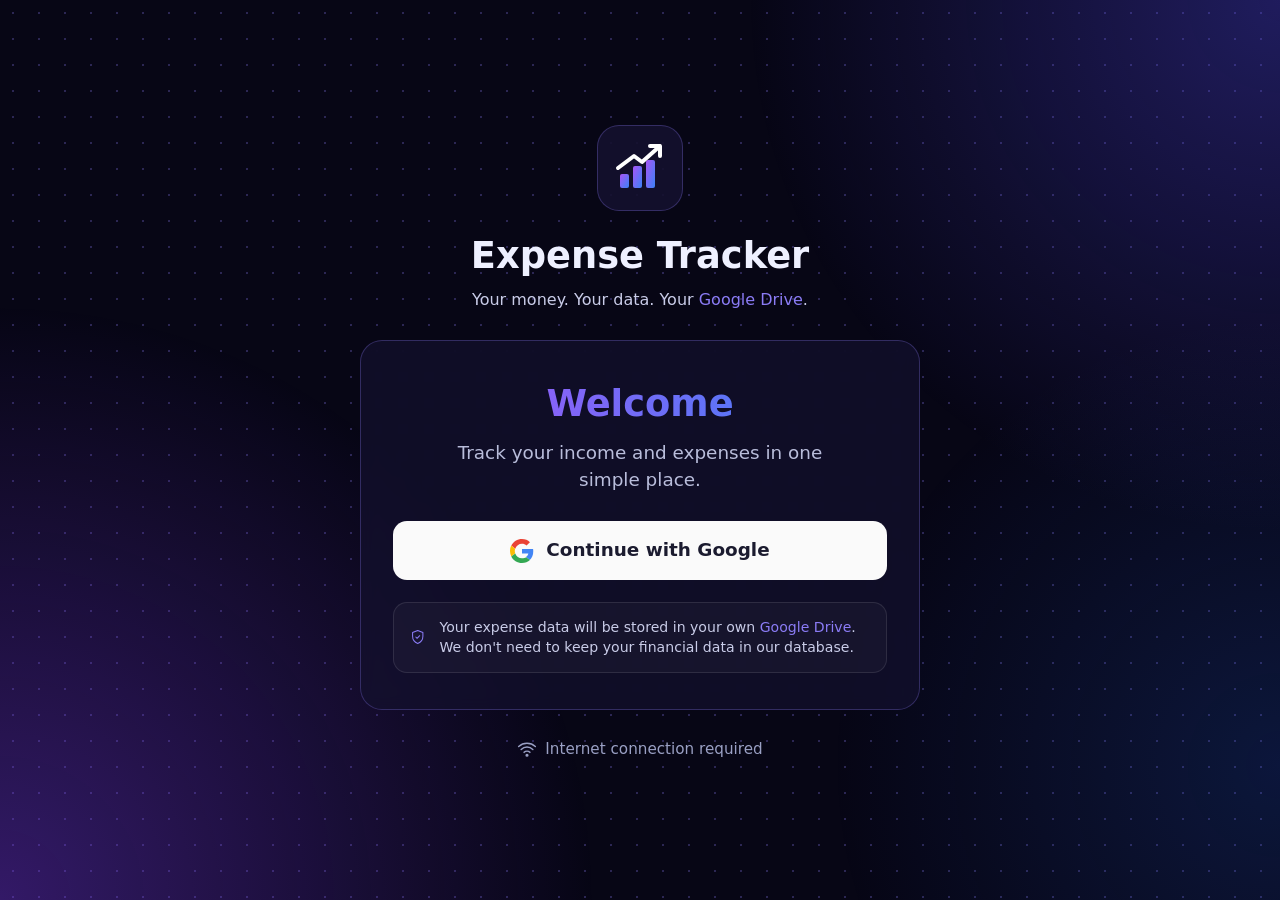
<file: index.html>
<!DOCTYPE html>
<html lang="en">
<head>
  <meta charset="utf-8">
  <meta name="viewport" content="width=device-width, initial-scale=1">
  <title>Expense Tracker</title>
  <link rel="stylesheet" href="style.css?v=20261016c">
</head>
<body>
<svg width="0" height="0" style="position:absolute" aria-hidden="true">
  <defs><linearGradient id="lg" x1="0" y1="0" x2="1" y2="1"><stop offset="0" stop-color="#a855f7"/><stop offset="1" stop-color="#3b82f6"/></linearGradient></defs>
  <symbol id="logo" viewBox="0 0 64 64">
    <rect x="12" y="38" width="9" height="14" rx="2" fill="url(#lg)"/>
    <rect x="25" y="30" width="9" height="22" rx="2" fill="url(#lg)"/>
    <rect x="38" y="24" width="9" height="28" rx="2" fill="url(#lg)"/>
    <path d="M10 32 26 20l8 6 18-16M42 10h10v10" fill="none" stroke="#fff" stroke-width="4" stroke-linecap="round" stroke-linejoin="round"/>
  </symbol>
</svg>

<p id="banner" class="banner" hidden></p>

<!-- LOGIN -->
<section id="login" class="login">
  <div class="logo"><svg width="64" height="64"><use href="#logo"/></svg></div>
  <h1>Expense Tracker</h1>
  <p class="tag">Your money. Your data. Your <span class="g">Google Drive</span>.</p>
  <div class="card">
    <h2 class="grad">Welcome</h2>
    <p class="lead">Track your income and expenses in one simple place.</p>
    <button id="signInBtn" class="gbtn">
      <svg width="24" height="24" viewBox="0 0 48 48"><path fill="#EA4335" d="M24 9.5c3.5 0 6.6 1.2 9.1 3.6l6.8-6.8C35.8 2.4 30.3 0 24 0 14.6 0 6.5 5.4 2.6 13.2l7.9 6.1C12.4 13.6 17.7 9.5 24 9.5z"/><path fill="#4285F4" d="M46.5 24.5c0-1.6-.1-3.1-.4-4.5H24v9h12.7c-.6 3-2.2 5.4-4.7 7.1l7.6 5.9c4.4-4.1 6.9-10.1 6.9-17.5z"/><path fill="#FBBC05" d="M10.5 28.7A14.5 14.5 0 0 1 9.5 24c0-1.6.3-3.2.8-4.7l-7.9-6.1A24 24 0 0 0 0 24c0 3.9.9 7.5 2.6 10.8l7.9-6.1z"/><path fill="#34A853" d="M24 48c6.5 0 11.9-2.1 15.9-5.8l-7.6-5.9c-2.1 1.4-4.9 2.3-8.3 2.3-6.3 0-11.6-4.1-13.5-9.8l-7.9 6.1C6.5 42.6 14.6 48 24 48z"/></svg>
      Continue with Google
    </button>
    <div class="info">
      <svg width="30" height="30" viewBox="0 0 24 24" fill="none" stroke="#8b7cf6" stroke-width="1.6" stroke-linecap="round" stroke-linejoin="round"><path d="M12 2 4 5v6c0 5 3.4 9.4 8 11 4.6-1.6 8-6 8-11V5z"/><path d="m9 12 2 2 4-4"/></svg>
      <p>Your expense data will be stored in your own <span class="g">Google Drive</span>. We don't need to keep your financial data in our database.</p>
    </div>
  </div>
  <p class="net"><svg width="20" height="20" viewBox="0 0 24 24" fill="none" stroke="currentColor" stroke-width="1.8" stroke-linecap="round"><path d="M2 9a15 15 0 0 1 20 0M5 12.5a10 10 0 0 1 14 0M8.5 16a5 5 0 0 1 7 0"/><circle cx="12" cy="19.5" r="1"/></svg> Internet connection required</p>
</section>

<!-- APP -->
<div id="app" class="shell" hidden>
  <aside id="sidebar" class="sidebar"></aside>
  <div class="content">
  <header class="top">
    <button id="menuBtn" class="btn menu-btn" aria-label="Open menu">☰</button>
    <h1 class="ptitle left">Transactions</h1>
    <div class="right">
      <span id="saveState" class="state"></span>
      <button id="addBtn" class="btn primary">+ Add Entry</button>
      <div class="acct">
        <button id="avatar" class="avatar" aria-label="Account menu" aria-haspopup="true"></button>
        <div id="menu" class="menu" hidden>
          <div class="who"><small>Signed in as</small><b id="uName"></b></div>
          <button id="goSettings">⚙&nbsp; Settings</button>
          <button id="signOutBtn">⎋&nbsp; Sign out</button>
        </div>
      </div>
    </div>
  </header>

  <main id="home">
    <div class="summary" id="summary"></div>
    <h2 class="sec">Recent transactions</h2>
    <ul id="list" class="list"></ul>
    <button id="moreBtn" class="btn wideBtn" hidden>Show 20 more</button>
  </main>
  </div>
</div>

<dialog id="dlg">
  <form id="form">
    <h2 id="dlgTitle">Add entry</h2>
    <div class="seg" id="typeSeg" role="group" aria-label="Entry type"></div>
    <div class="grid" id="fields"></div>
    <div class="actions">
      <button type="button" id="delBtn" class="btn danger" hidden>Delete</button>
      <span class="grow"></span>
      <button type="button" id="cancelBtn" class="btn">Cancel</button>
      <button type="submit" class="btn primary">Save</button>
    </div>
  </form>
</dialog>

<script src="https://accounts.google.com/gsi/client" async defer></script>
<script src="config.js?v=20261016c"></script>
<script src="common.js?v=20261016c"></script>
<script src="home.js?v=20261016c"></script>
</body>
</html>
</file>
<file: style.css>
:root{
  --bg:#070615; --panel:rgba(20,17,46,.72); --ink:#eef0ff; --mute:#9aa0c4; --line:rgba(139,124,246,.28);
  --inc:#34d399; --exp:#f87171; --grad:linear-gradient(90deg,#a855f7,#3b82f6); --accent:#8b7cf6;
  color-scheme:dark;
}
*{box-sizing:border-box}
html{scroll-padding-top:env(safe-area-inset-top,0px)}
body{margin:0;min-height:100vh;color:var(--ink);background:var(--bg);
  font:16px/1.45 system-ui,-apple-system,"Segoe UI",Roboto,sans-serif;
  padding:env(safe-area-inset-top,0px) 0 env(safe-area-inset-bottom,0px)}
body::before{content:"";position:fixed;inset:0;z-index:-1;pointer-events:none;
  background:
    radial-gradient(circle at 0% 100%,rgba(124,58,237,.38),transparent 38%),
    radial-gradient(circle at 100% 0%,rgba(79,70,229,.35),transparent 34%),
    radial-gradient(circle at 100% 85%,rgba(37,99,235,.18),transparent 30%),
    radial-gradient(rgba(139,124,246,.28) 1px,transparent 1.5px) 0 0/26px 26px;}
[hidden]{display:none!important}
.g{color:var(--accent)} .inc{color:var(--inc)} .exp{color:var(--exp)} .muted{color:var(--mute);margin:0 0 14px}
.grad{background:var(--grad);-webkit-background-clip:text;background-clip:text;color:transparent}
.banner{max-width:680px;margin:12px auto;background:#3b2a05;color:#fde68a;border-radius:10px;padding:10px 14px}

/* login */
.login{min-height:100vh;display:flex;flex-direction:column;align-items:center;justify-content:center;padding:32px 16px;text-align:center}
.logo{width:86px;height:86px;border-radius:22px;display:grid;place-items:center;background:rgba(20,17,46,.9);border:1px solid var(--line)}
.login h1{font-size:2.3rem;margin:18px 0 6px}
.tag{margin:0 0 28px;color:#c9cce8}
.card{width:100%;max-width:560px;background:var(--panel);border:1px solid var(--line);border-radius:22px;padding:36px 32px;backdrop-filter:blur(8px)}
.card h2{font-size:2.3rem;margin:0 0 10px}
.lead{color:#b9bddb;font-size:1.15rem;margin:0 auto 28px;max-width:20em}
.gbtn{width:100%;display:flex;align-items:center;justify-content:center;gap:12px;background:#fafafa;color:#1b1b2f;border:0;border-radius:14px;padding:16px;font:inherit;font-size:1.15rem;font-weight:600;cursor:pointer}
.gbtn:hover{background:#fff}
.info{display:flex;gap:14px;align-items:center;text-align:left;margin-top:22px;padding:14px 16px;border:1px solid rgba(255,255,255,.1);border-radius:14px;background:rgba(255,255,255,.03)}
.info p{margin:0;font-size:.88rem;color:#c9cce8}
.net{display:flex;align-items:center;gap:8px;color:var(--mute);margin-top:28px;font-size:.95rem}

/* app shell */
.top,main{max-width:760px;margin:0 auto;padding-left:16px;padding-right:16px}
.top{display:flex;justify-content:space-between;align-items:center;gap:10px;padding-top:16px;padding-bottom:12px}
.brand{display:flex;align-items:center;gap:10px}
.right{display:flex;align-items:center;gap:10px}
.state{font-size:.78rem;color:var(--mute)}
.btn,input,select{font:inherit;color:var(--ink);background:rgba(255,255,255,.05);border:1px solid var(--line);border-radius:10px;padding:9px 14px;min-width:0}
select{background-color:#1a1738}
select option{background-color:#1a1738;color:#eef0ff}
.payh{margin:6px 0 10px;font-size:1rem}
.paywrap{padding-bottom:40px;max-width:380px}
.btn{cursor:pointer}
.btn:hover{border-color:var(--accent)}
.btn.primary{background:var(--grad);border-color:transparent;color:#fff;font-weight:600}
.btn.danger{color:var(--exp);border-color:rgba(248,113,113,.4)}
.btn:focus-visible,input:focus-visible,select:focus-visible,.avatar:focus-visible{outline:2px solid var(--accent);outline-offset:2px}
.wideBtn{width:100%;margin:6px 0 40px}
.sec{font-size:1.05rem;margin:20px 0 10px}

.acct{position:relative}
.avatar{width:40px;height:40px;border-radius:50%;border:1px solid var(--line);background:var(--grad);color:#fff;font-weight:700;font-size:1rem;cursor:pointer;padding:0;overflow:hidden}
.avatar img{width:100%;height:100%;object-fit:cover;display:block}
.menu{position:absolute;right:0;top:48px;z-index:5;min-width:210px;background:#14112e;border:1px solid var(--line);border-radius:12px;padding:6px;box-shadow:0 12px 30px rgba(0,0,0,.5)}
.menu .who{padding:10px 12px;border-bottom:1px solid var(--line);margin-bottom:4px}
.menu small{display:block;color:var(--mute);font-size:.75rem}
.menu button{display:block;width:100%;text-align:left;background:none;border:0;color:var(--ink);font:inherit;padding:10px 12px;border-radius:8px;cursor:pointer}
.menu button:hover{background:rgba(139,124,246,.18)}

.summary{display:grid;grid-template-columns:repeat(3,1fr);gap:10px}
.summary div{background:var(--panel);border:1px solid var(--line);border-radius:14px;padding:12px 14px}
.summary span{display:block;font-size:.75rem;color:var(--mute)}
.summary b{font-size:1.15rem;font-variant-numeric:tabular-nums}

.list{list-style:none;margin:0 0 10px;padding:0}
.list li{display:flex;align-items:center;gap:12px;background:var(--panel);border:1px solid var(--line);border-radius:12px;padding:12px 14px;margin-bottom:8px;cursor:pointer}
.list li:hover{border-color:var(--accent)}
.list .main{flex:1;min-width:0}
.list .cat{font-weight:600}
.list .cat i{font-style:normal;color:var(--mute);font-weight:400}
.list .meta{font-size:.8rem;color:var(--mute);overflow:hidden;text-overflow:ellipsis;white-space:nowrap}
.list .amt{font-weight:700;font-variant-numeric:tabular-nums}
.empty{color:var(--mute);text-align:center;padding:28px 0;cursor:default!important;border-style:dashed!important}

/* settings */
.cols{display:grid;grid-template-columns:1fr 1fr;gap:18px;padding-bottom:10px}
.cols h3{margin:0 0 10px;font-size:1rem}
.ccard{background:var(--panel);border:1px solid var(--line);border-radius:12px;padding:12px;margin-bottom:10px}
.ccard .head{display:flex;justify-content:space-between;align-items:center;font-weight:600}
.x{background:none;border:0;color:var(--mute);cursor:pointer;font-size:.95rem;padding:2px 6px}
.x:hover{color:var(--exp)}
.chips{display:flex;flex-wrap:wrap;gap:6px;margin:8px 0}
.chip{background:rgba(139,124,246,.16);border:1px solid var(--line);border-radius:99px;padding:2px 4px 2px 10px;font-size:.82rem}
.add{display:flex;gap:6px}
.add input{flex:1;padding:7px 10px;font-size:.9rem}
.add button{padding:7px 12px}

/* dialog */
dialog{width:min(560px,94vw);padding:0;color:var(--ink);background:#100e26;border:1px solid var(--line);border-radius:18px}
dialog::backdrop{background:rgba(3,2,15,.72);backdrop-filter:blur(3px)}
dialog form{padding:20px}
dialog h2{margin:0 0 14px;font-size:1.2rem}
.seg{display:flex;gap:6px;margin-bottom:14px}
.seg button{flex:1;padding:10px;border:1px solid var(--line);border-radius:10px;background:rgba(255,255,255,.04);color:var(--ink);font:inherit;cursor:pointer}
.seg button.on{background:var(--grad);border-color:transparent;font-weight:600}
.grid{display:grid;grid-template-columns:1fr 1fr;gap:12px}
.grid label{display:flex;flex-direction:column;gap:4px;font-size:.82rem;color:var(--mute)}
.grid input,.grid select{width:100%;color:var(--ink)}
.wide{grid-column:1/-1}
.actions{display:flex;align-items:center;gap:8px;margin-top:18px}
.grow{flex:1}

@media (max-width:600px){
  .cols,.grid{grid-template-columns:1fr}
  .summary b{font-size:1rem}
  .brand b,.state{display:none}
  .card{padding:28px 20px}
}

/* settings: list on the left, details on the right */
.ptitle{font-size:1.2rem;margin:0;flex:1;text-align:center}
a.btn{text-decoration:none;display:inline-block}
.settings-page .top,.settings-page main{max-width:900px}
.split{display:grid;grid-template-columns:250px 1fr;gap:16px;align-items:start;padding-bottom:40px}
.navlist{background:var(--panel);border:1px solid var(--line);border-radius:14px;padding:8px}
.nav-item{display:flex;align-items:center;gap:10px;width:100%;padding:12px 14px;margin:0 0 2px;border:0;border-radius:10px;background:none;color:var(--ink);font:inherit;font-size:.98rem;text-align:left;cursor:pointer}
.nav-item:last-child{margin-bottom:0}
.nav-item:hover{background:rgba(139,124,246,.12)}
.nav-item.active{background:rgba(139,124,246,.22);box-shadow:inset 3px 0 0 var(--accent);font-weight:600}
.nav-item .t{flex:1}
.count{font-size:.78rem;font-weight:400;color:var(--mute);background:rgba(139,124,246,.16);border-radius:99px;padding:1px 10px}
.detail{background:var(--panel);border:1px solid var(--line);border-radius:14px;padding:20px;min-height:260px}
.detail h2{margin:0 0 16px;font-size:1.15rem}
.cardgrid{display:grid;grid-template-columns:repeat(auto-fill,minmax(250px,1fr));gap:12px;margin-bottom:16px}
.cardgrid .ccard{margin:0;background:rgba(255,255,255,.03)}
.detail>.add,.detail>.chips{max-width:420px}
.ccard .add input,.detail>.add input{min-width:0}
@media (max-width:700px){.split{grid-template-columns:1fr}}

/* ===== app shell: left menu ===== */
.shell{display:flex;min-height:100vh}
.content{flex:1;min-width:0}
.content .top,.content main{max-width:920px}
.sidebar{width:232px;flex:none;position:sticky;top:0;height:100vh;padding:20px 12px;border-right:1px solid var(--line);background:rgba(10,8,28,.72);backdrop-filter:blur(8px)}
.sb-brand{font-size:1.15rem;font-weight:700;padding:4px 14px 18px}
a.nav-item{text-decoration:none}
.nav-item .ico{width:22px;text-align:center}
.menu-btn{display:none}
.scrim{display:none}
.ptitle.left{text-align:left}
@media (max-width:800px){
  .menu-btn{display:inline-block}
  .sidebar{position:fixed;left:0;top:0;z-index:20;background:#0d0b24;transform:translateX(-100%);transition:transform .2s}
  .sidebar.open{transform:none}
  .navopen .scrim{display:block;position:fixed;inset:0;z-index:10;background:rgba(3,2,15,.6)}
}

/* ===== investments & reports ===== */
:root{--inv:#60a5fa}
.invc{color:var(--inv)}
.summary.auto{grid-template-columns:repeat(auto-fit,minmax(150px,1fr))}
.summary small{display:block;color:var(--mute);font-size:.78rem;margin-top:2px}
.panelbox{background:var(--panel);border:1px solid var(--line);border-radius:14px;padding:18px;margin:14px 0}
.panelbox h2{margin:0 0 14px;font-size:1.05rem}
.list .side{text-align:right}
.badge{display:inline-block;font-size:.74rem;border-radius:99px;padding:1px 9px;margin-top:3px;border:1px solid var(--line);color:var(--mute)}
.badge.active{color:var(--inv);border-color:rgba(96,165,250,.45)}
.badge.matured{color:var(--inc);border-color:rgba(52,211,153,.45)}
.hrow{display:grid;grid-template-columns:150px 1fr 100px;gap:10px;align-items:center;margin:9px 0}
.hl{overflow:hidden;text-overflow:ellipsis;white-space:nowrap}
.hv{text-align:right;font-variant-numeric:tabular-nums}
.track{height:14px;border-radius:99px;background:rgba(255,255,255,.07);overflow:hidden}
.fill{height:100%;border-radius:99px;background:currentColor;min-width:2px}
.plot{display:flex;gap:18px;height:240px;align-items:stretch}
.pcol{flex:1;display:flex;flex-direction:column;justify-content:flex-end;align-items:center;min-width:0}
.cbar{width:100%;max-width:96px;border-radius:10px 10px 0 0;background:currentColor;min-height:3px}
.cval{font-weight:600;font-size:.88rem;margin-bottom:6px;font-variant-numeric:tabular-nums}
.clab{margin-top:8px;font-size:.85rem;color:var(--mute);height:20px}
@media (max-width:600px){.hrow{grid-template-columns:100px 1fr 80px}}

/* ===== Search page ===== */
.period{display:flex;flex-wrap:wrap;align-items:flex-end;gap:12px}
.period label{display:flex;flex-direction:column;gap:4px;font-size:.8rem;color:var(--mute)}
.period select{min-width:180px}
.period input{width:100%;color:var(--ink)}
.dates{display:flex;flex-wrap:wrap;gap:10px}
.qrow{margin-top:16px;padding-top:16px;border-top:1px solid var(--line)}
.qrow input{width:100%}
.frow{display:flex;flex-wrap:wrap;align-items:center;gap:8px;margin-top:12px}
.addf{white-space:nowrap}
.fchip{display:inline-flex;align-items:center;max-width:100%;background:rgba(139,124,246,.16);border:1px solid var(--line);border-radius:99px}
.fchip button{background:none;border:0;color:var(--ink);font:inherit;font-size:.85rem;cursor:pointer}
.fchip-main{padding:5px 4px 5px 12px;text-align:left}
.fchip-x{padding:5px 10px 5px 4px;color:var(--mute)}
.fchip-x:hover{color:var(--exp)}
.fpanel{margin-top:12px;max-height:380px;overflow:auto;border:1px solid var(--line);border-radius:12px;background:rgba(255,255,255,.03)}
.fsec+.fsec{border-top:1px solid var(--line)}
.fhead{display:flex;align-items:center;gap:10px;width:100%;padding:12px 14px;background:none;border:0;color:var(--ink);font:inherit;text-align:left;cursor:pointer}
.fhead .t{flex:1}
.fhead .chev{color:var(--mute);transition:transform .15s}
.fsec.open>.fhead{font-weight:600}
.fsec.open>.fhead .chev{transform:rotate(90deg)}
.fbody{display:grid;grid-template-columns:repeat(auto-fill,minmax(150px,1fr));gap:8px 14px;padding:2px 14px 14px}
.fbody.range label{display:flex;flex-direction:column;gap:4px;font-size:.8rem;color:var(--mute)}
.opt{display:flex;align-items:center;gap:8px;font-size:.92rem;cursor:pointer}
.opt input{width:16px;height:16px;padding:0;accent-color:var(--accent)}
.ffoot{display:flex;justify-content:flex-end;gap:8px;padding:12px 14px;border-top:1px solid var(--line);position:sticky;bottom:0;background:#14112e}
.panelbox>.actions .muted{margin:0}
.panelbox>.actions select{max-width:190px}
.summary.auto+.list{margin-top:14px}
</file>
